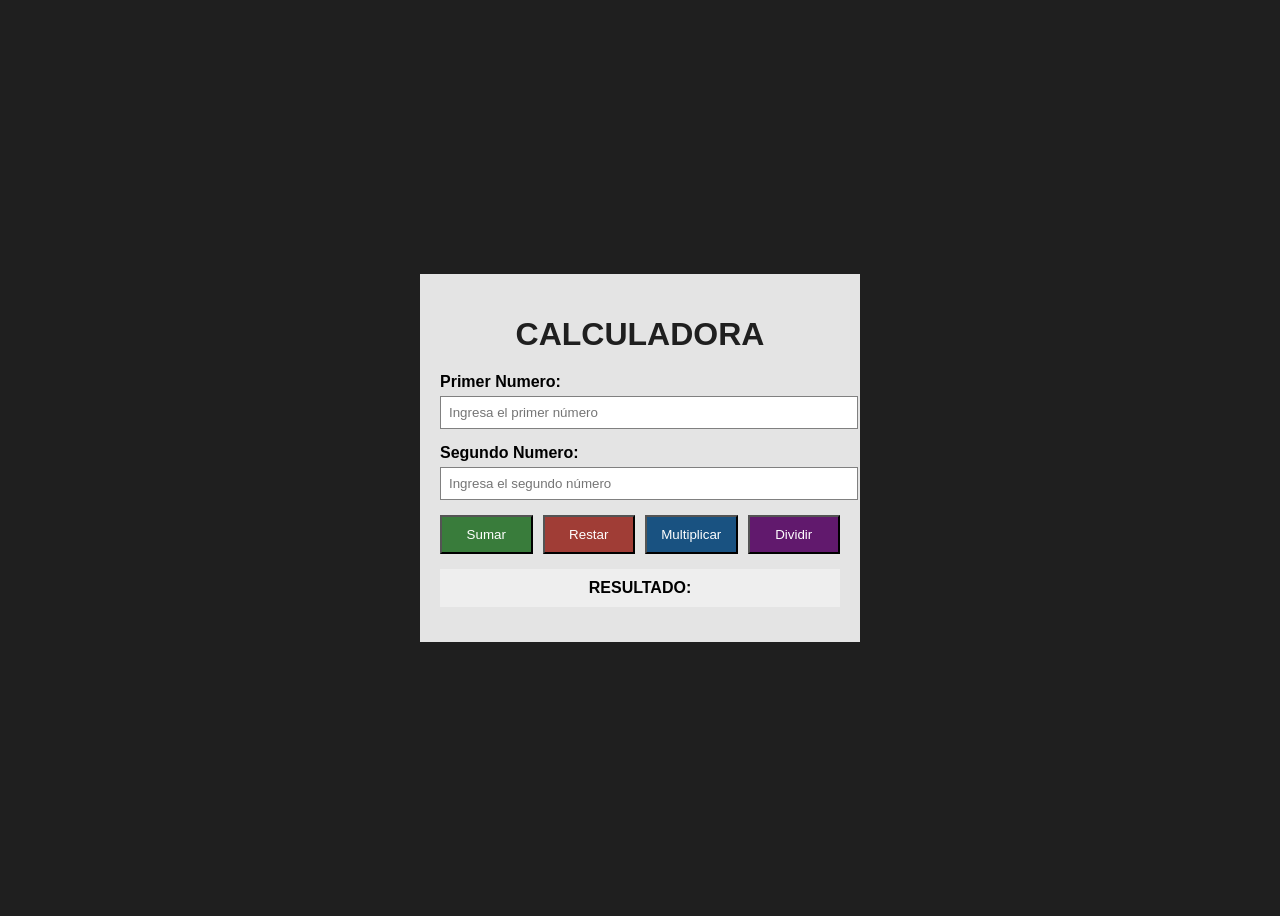
<file: calculadora-js-EliudSG/index.html>
<!DOCTYPE html>
<html lang="es">
<head>
  <meta charset="UTF-8">
  <meta name="viewport" content="width=device-width, initial-scale=1.0">
  <title>Calculadora Básica</title>
  <link rel="stylesheet" href="style.css">
</head>
<body>
  <div class="container">
    <h1>CALCULADORA</h1>

    <div class="input-group">
      <label for="numero1">Primer Numero:</label>
      <input type="number" id="numero1" placeholder="Ingresa el primer número">
    </div>

    <div class="input-group">
      <label for="numero2">Segundo Numero:</label>
      <input type="number" id="numero2" placeholder="Ingresa el segundo número">
    </div>

    <div class="buttons">
      <button class="sumar" onclick="calcular('sumar')">Sumar</button>
      <button class="restar" onclick="calcular('restar')">Restar</button>
      <button class="multiplicar" onclick="calcular('multiplicar')">Multiplicar</button>
      <button class="dividir" onclick="calcular('dividir')">Dividir</button>
    </div>

    <div class="resultado" id="resultado">
      RESULTADO:
    </div>
  </div>

  <script src="index.js"></script>
</body>
</html>
</file>
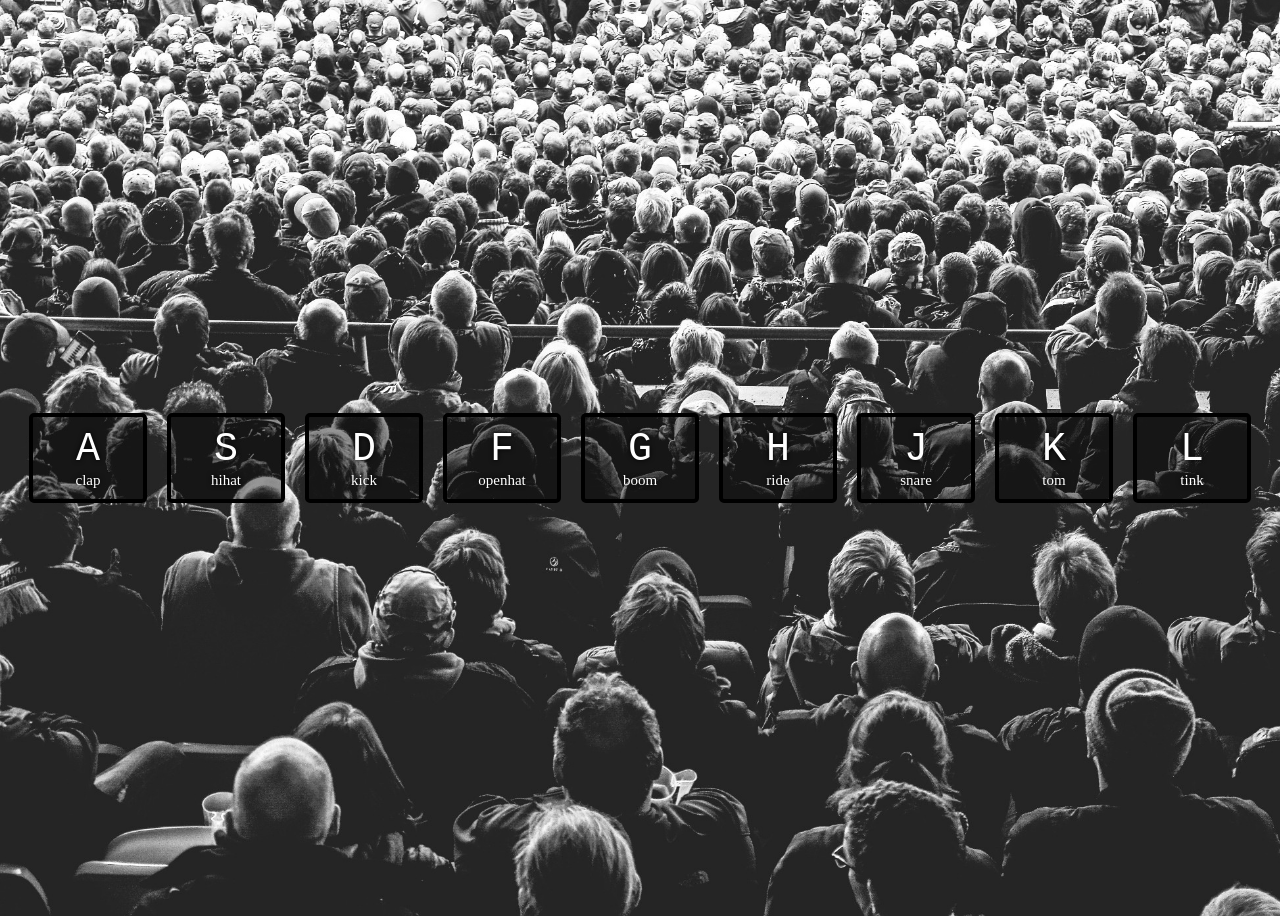
<file: ejercicios-js-EliudSG/01 - Eventos con teclado - Teclado digital/index.html>
<!DOCTYPE html>
<html lang="en">
<head>
  <meta charset="UTF-8">
  <meta name="viewport" content="width=device-width, initial-scale=1.0">
  <title>JS Drum Kit</title>
  <link rel="stylesheet" href="styles.css">
  <link rel="icon" href="https://fav.farm/🔥" />
</head>
<body>

  <div class="keys">
    <div data-key="65" class="key">
      <kbd>A</kbd>
      <span class="sound">clap</span>
    </div>
    <div data-key="83" class="key">
      <kbd>S</kbd>
      <span class="sound">hihat</span>
    </div>
    <div data-key="68" class="key">
      <kbd>D</kbd>
      <span class="sound">kick</span>
    </div>
    <div data-key="70" class="key">
      <kbd>F</kbd>
      <span class="sound">openhat</span>
    </div>
    <div data-key="71" class="key">
      <kbd>G</kbd>
      <span class="sound">boom</span>
    </div>
    <div data-key="72" class="key">
      <kbd>H</kbd>
      <span class="sound">ride</span>
    </div>
    <div data-key="74" class="key">
      <kbd>J</kbd>
      <span class="sound">snare</span>
    </div>
    <div data-key="75" class="key">
      <kbd>K</kbd>
      <span class="sound">tom</span>
    </div>
    <div data-key="76" class="key">
      <kbd>L</kbd>
      <span class="sound">tink</span>
    </div>
  </div>

  <audio data-key="65" src="sonidos/clap.wav"></audio>
  <audio data-key="83" src="sonidos/hihat.wav"></audio>
  <audio data-key="68" src="sonidos/kick.wav"></audio>
  <audio data-key="70" src="sonidos/openhat.wav"></audio>
  <audio data-key="71" src="sonidos/boom.wav"></audio>
  <audio data-key="72" src="sonidos/ride.wav"></audio>
  <audio data-key="74" src="sonidos/snare.wav"></audio>
  <audio data-key="75" src="sonidos/tom.wav"></audio>
  <audio data-key="76" src="sonidos/tink.wav"></audio>

  <script src="index.js"></script>
</body>
</html>
</file>
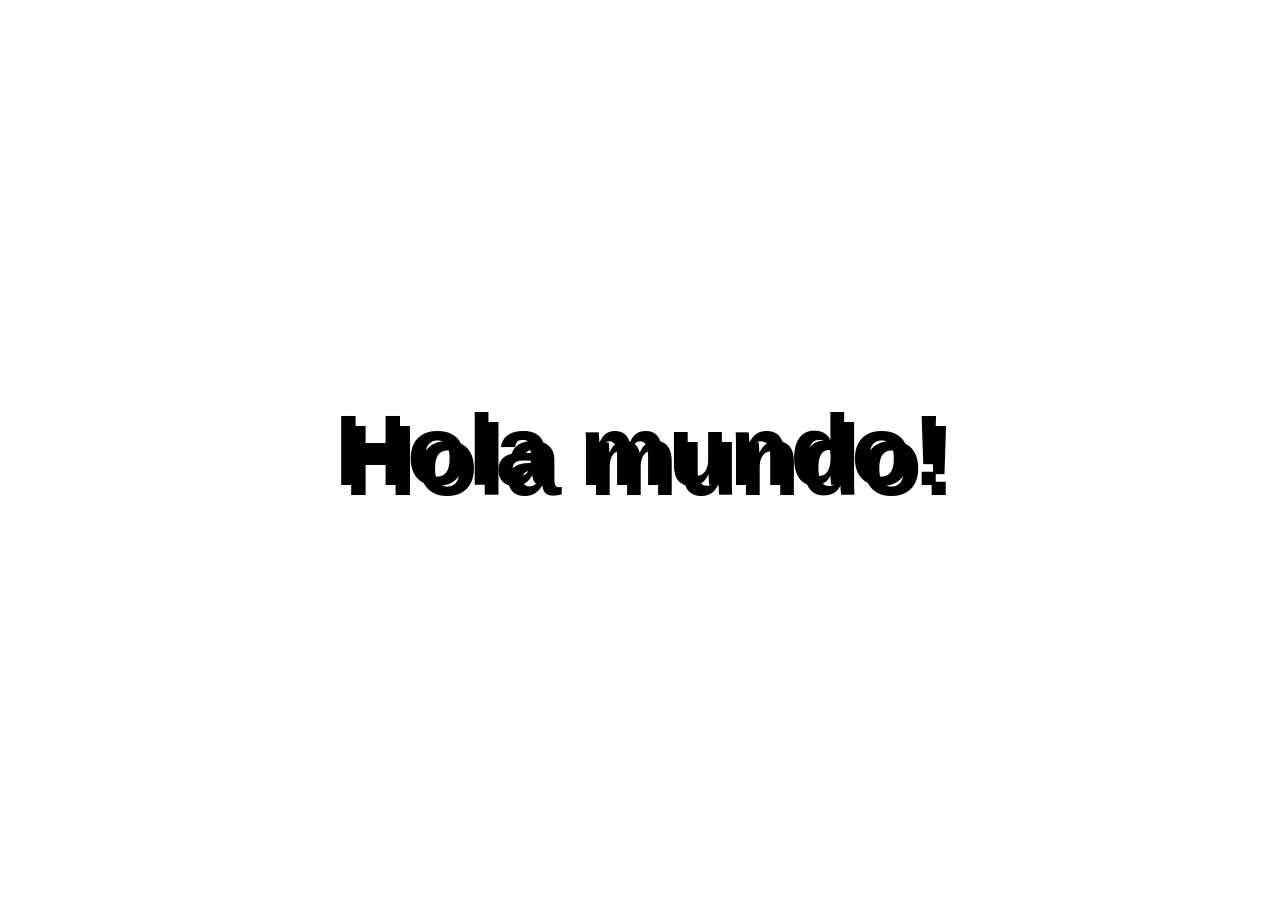
<file: ejercicios-js-EliudSG/02 - Mousemove - animacion en texto/index.html>
<!DOCTYPE html>
<html lang="en">
<head>
  <meta charset="UTF-8">
  <title>Mouse Shadow</title>
 
</head>
<body>

  <div class="hero">
    <h1>Hola mundo!</h1>
  </div>

  <style>
  html {
    color: black;
    font-family: sans-serif;
  }

  body {
    margin: 0;
  }

  .hero {
    min-height: 100vh;
    display: flex;
    justify-content: center;
    align-items: center;
    color: black;
  }

  h1 {
    text-shadow: 10px 10px 0 rgba(0,0,0,1);
    font-size: 100px;
  }
  </style>

<script>
</script>
<script src="index2.js"></script>
</body>
</html>
</file>
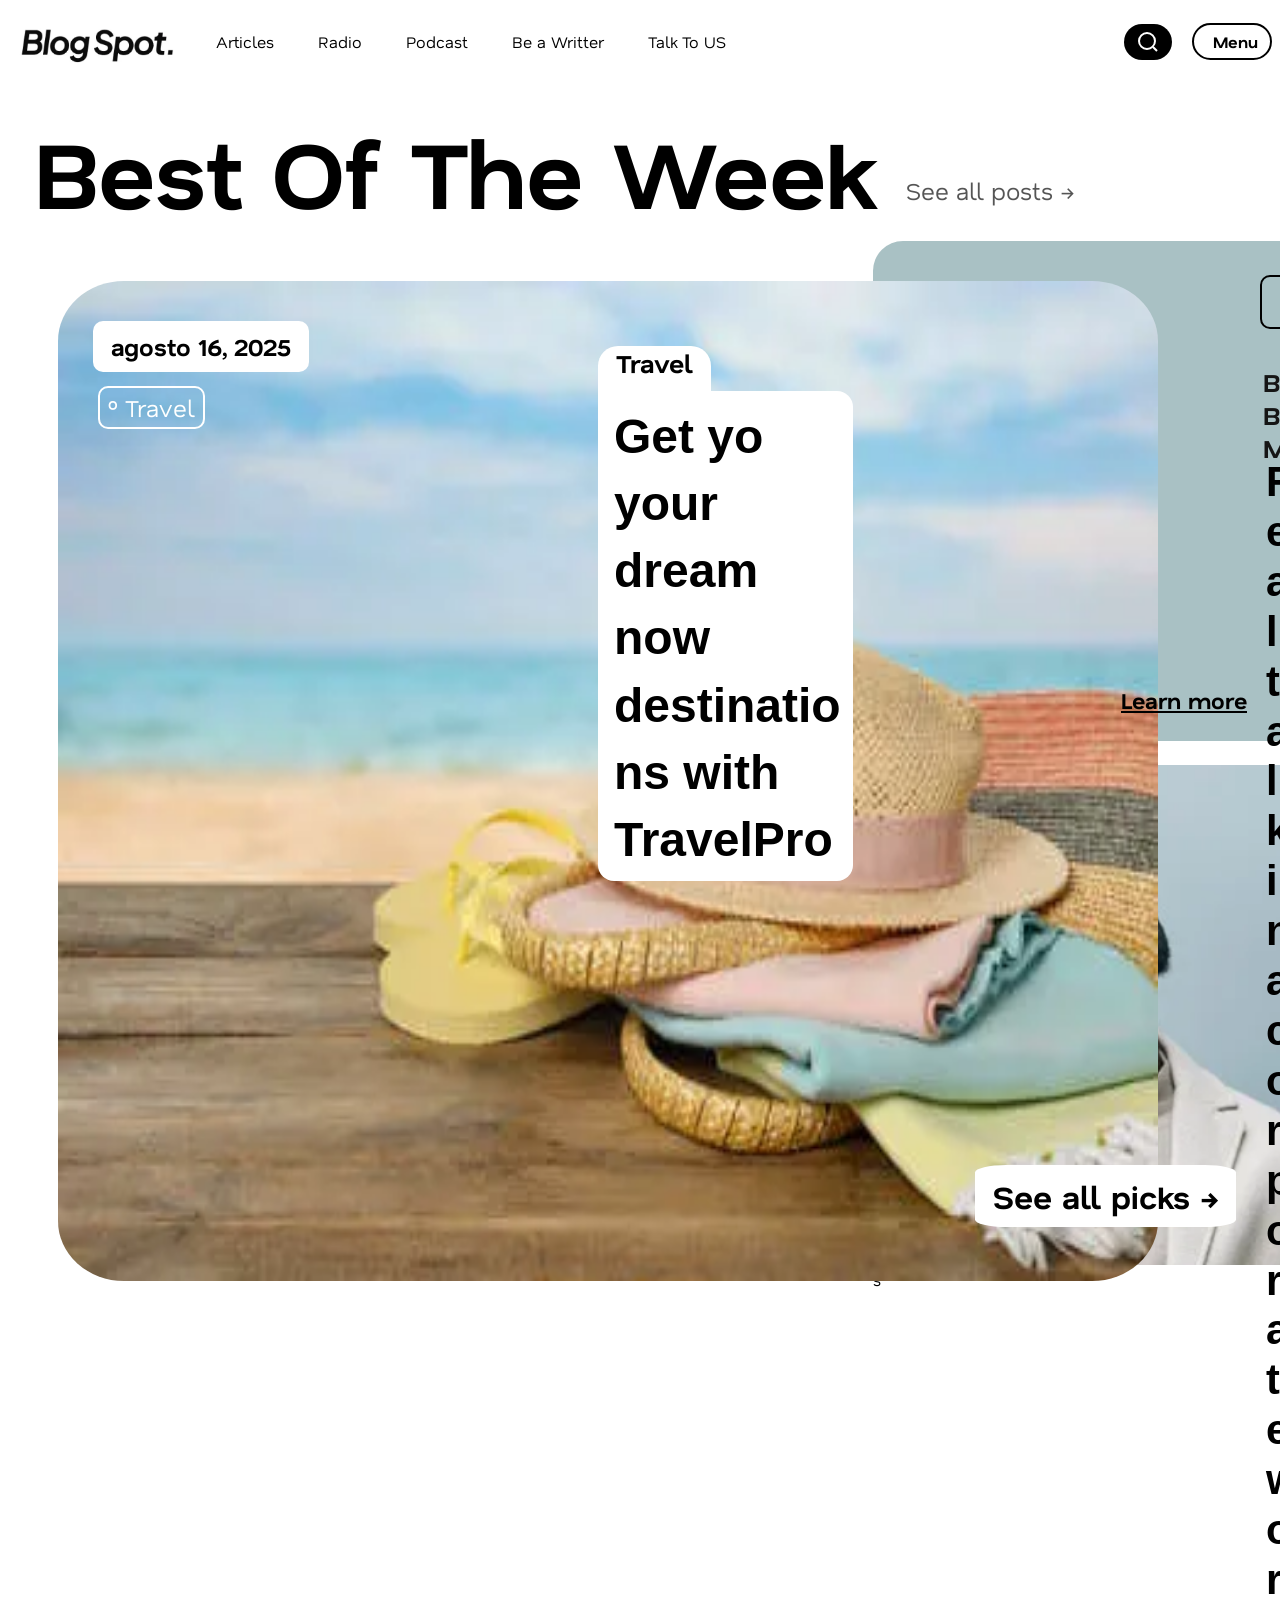
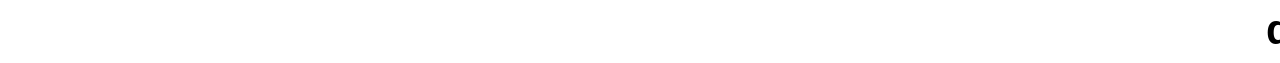
<file: TAREA1/firsthtml.html>
<!DOCTYPE html>
<html lang="en">
<head>
    <meta charset="UTF-8">
    <meta name="viewport" content="width=device-width, initial-scale=1.0">
    <link rel="preconnect" href="https://fonts.googleapis.com">
    <link rel="preconnect" href="https://fonts.gstatic.com" crossorigin>
    <link href="https://fonts.googleapis.com/css2?family=Nata+Sans:wght@100..900&display=swap" rel="stylesheet">
    <link rel="stylesheet" href="firstcss.css">
    <title>Mi primer Documento WEB</title>
</head>
<body>

    <div class="header-row">
        <img src="image.png" width="180" />
        <button class="reply">Articles</button>
        <button class="reply-all">Radio</button>
        <button class="fwd">Podcast</button>
        <button class="del">Be a Writter</button>
        <button class="del">Talk To US</button>
        <button class="icon-btn search-btn right-btn">
            <!--Sacado de una pagina de disenos-->
            <svg width="24" height="24" viewBox="0 0 24 24" fill="none">
                <circle cx="11" cy="11" r="8" stroke="white" stroke-width="2"/> <!-- circulo de la lupa -->
                <line x1="17" y1="17" x2="21" y2="21" stroke="white" stroke-width="2"/> <!-- mango de la lupa -->
            </svg>
        </button>
        <button class="icon-btn menu-btn">
            <span style="color:black; font-weight:bold; margin-left:7px;">Menu</span>
        </button>
    </div>

    <div class="text-title">
        <h2>Best Of The Week</h2>
        <span class="see-small">See all posts →</span>
    </div>
    <div class="main-images-row">
        <div class="img-container">
            <img src="image copy 2.png" style="border-radius: 6%;" height="1000" width="1100" />
            <h1 class="img-title">agosto 16, 2025</h1>
            <button class="travel-title">° Travel</button>
            <h4 class="img-subtitle">Travel</h4>
            <p class="img-text">Get yo your dream now destinations 
                with TravelPro</p>
        </div>
        <div class="side-images-col">
            <div class="sideimges-container">
                <img src="image copy 6.png" style="border-radius: 6%;" height="500" width="500"/>
                <button class="greenimg-title">ADS</button>
                <button class="greenimgplus-button">+</button>
                <h3 class="greenimg-subtitle">Become A BROADCAST MEMBER</h3>
                <p class="greenimg-text">Real talk in a corporate world</p>
                <button class="greenbutton-title">Learn more</button>
                
            </div>
            <div class="secondimg-container">
                <img src="image copy 5.png" style="border-radius: 6%;" height="500" width="500"/>
                <button class="secondminiimg-button">See all picks →</button>
s        </div>
    </div>

</body>
</html>
</file>
<file: calculadora-js-EliudSG/style.css>
body {
  background-color: rgb(31, 31, 31);
  font-family: Arial, sans-serif;
  min-height: 100vh;
  display: flex;
  justify-content: center;
  align-items: center;
}

.container {
  width: 400px;
  margin: 0 auto;
  background-color: rgb(228, 228, 228);
  padding: 20px;
}

h1 {
  text-align: center;
  color: rgb(31, 31, 31);
  margin-bottom: 20px;
}

label {
  display: block;
  margin-bottom: 5px;
  font-weight: bold;
}

input[type="number"] {
  width: 100%;
  padding: 8px;
  margin-bottom: 15px;
  border: 1px solid gray;
}

.buttons {
  display: flex;
  flex-wrap: wrap;
  gap: 10px;
  margin-bottom: 15px;
  border-color: rgb(53, 53, 53);
}

button {
  flex: 1;
  padding: 10px;
  cursor: pointer;
}

button:hover {
  background-color: rgb(37, 37, 37);
  color: rgb(255, 255, 255);
}

.sumar { 
    background-color: #397c3b; 
    color: white; 
}
.restar { 
    background-color: #a03d36; 
    color: white; 
}
.multiplicar { 
    background-color: #195281; 
    color: white; 
}
.dividir { 
    background-color: #61196d; 
    color: white; 
}

.resultado {
  background-color: #eee;
  text-align: center;
  padding: 10px;
  margin-bottom: 15px;
  font-weight: bold;
}

.error { color: rgb(121, 51, 51); }
.exito { color: rgb(50, 117, 50); }

@media (max-width: 480px) {
  .container {
    width: 90%;
    margin: 20px auto;
  }
}
</file>
<file: ejercicios-js-EliudSG/01 - Eventos con teclado - Teclado digital/styles.css>
html {
  font-size: 10px;
  background: url('background.jpg');
  background-size: cover;
}
.keys {
  display: flex;
  flex: 1;
  min-height: 100vh;
  align-items: center;
  justify-content: center;
  flex-wrap: wrap;
}

.key {
  border: .4rem solid black;
  border-radius: .5rem;
  margin: 1rem;
  font-size: 1.5rem;
  padding: 1rem .5rem;
  transition: all .07s ease;
  width: 10rem;
  text-align: center;
  color: white;
  background: rgba(0,0,0,0.4);
  text-shadow: 0 0 .5rem black;
}

.playing {
  transform: scale(1.1);
  border-color: #535353;
  box-shadow: 0 0 1rem hsl(232, 79%, 87%);
}

kbd { /* Tecla para presionar */
  display: block;
  font-size: 4rem;
}
</file>
<file: TAREA1/firstcss.css>
body{
    /*padding: 100px;crear un espacio entre el borde y todo el contenido*/
    font-family: "Nata Sans", sans-serif;
    font-optical-sizing: auto;
    font-weight: weight;
    font-style: normal;
}
.main-images-row { /*contenedor de las imagenes grandes y pequeñas*/
    display: flex;
    align-items: flex-start;
    gap: 10px;
    margin-top: -20px; 
    padding: 50px 50px; 

}
.img-container { /*contenedor de la imagen grande*/
    position: relative;
    flex: 1; 
    width: 60%;
    height: auto;
}
.side-images-col { /*contenedor de las imagenes pequeñas*/
    display: flex;
    flex-direction: column;
    gap: 20px;
    width: 30%;
    margin-top: -40px;
}
.text-title { /*contenedor del texto grande Best of the Week*/
    display: flex;
    align-items: center;
    gap: 12px; /*espacio entre los textos */
    color: black;
    background: white;
    padding: 8px 16px;
    border-radius: 6px;
    font-size: 3em;
    margin: 10px 10px;
}
.text-title h2 { /*texto grande  de Best of the Week (See all posts)*/
    margin: 0;
    font-size: 2em;
}

.see-small {
    font-size: .5em; /*mas pequeño */
    font-weight: normal;
    color: #555;
    margin: 40px 0 0 20px; /*ajusta el margen según sea necesario */
}
.img-title { /*contenedor del texto de la imagen grande *fecha* */
    position: absolute;
    top: 25px;
    left: 20px;
    margin: 15px 15px;
    color: black;
    background: white;
    padding: 10px 18px;
    border-radius: 10px;
    font-size: 1.5em;
}
.travel-title { /*boton del texto de la imagen grande *Travel* */
    position: absolute;
    top: 105px;
    left: 40px;
    margin: 15px 15px;
    margin: 0;
    color: white;
    background: transparent;
    padding: 4px 8px;
    border-radius: 10px;
    font-size: 1.5em;
    border: 2px solid white; 
    
}
.greenimg-title { /*boton del texto de la imagen pequeña *ADS* */
    position: absolute;
    top: 260px;
    left: 1245px;
    margin: 15px 15px;
    color: black;
    background: transparent;
    border: 2px solid black;
    padding: 10px 1s8px;
    border-radius: 10px;
    font-size: 1.5em;
}
.greenimgplus-button {
    position: absolute;
    background-color: white;
    top: 265px;
    left: 1600px;
    margin: 15px 15px;
    color: black;
    border-radius: 50%;  
    width: 56px;         
    height: 56px;       
    display: flex;      
    justify-content: center; 
    font-size: 2em;   
    border: none;
    padding: 0;          
}
.greenimg-subtitle { /*contenedor del texto de la imagen pequeña *Become A BROADCAST MEMBER* */
    position: absolute;
    height: 70px;
    top: 350px;
    left: 1230px;
    margin: 15px 15px;
    color: rgb(21, 21, 21);
    background: transparent;
    padding: 0px 18px 10px 18px;
    border-radius: 20px;
    font-size: 1.6em;
    justify-content: center;
    max-width: 290px;   
}
.greenimg-text { /*contenedor del texto de la imagen pequeña *Real talk in a corporate world* */
    position: absolute;
    top: 435px;
    left: 1240px;
    margin: 10px 10px;
    color: black;
    background: transparent;
    border-radius: 20px;
    font-size: 2.6em;
    direction: rtl;
    text-align: left;
   /* font-family: "Inter", sans-serif;no me gusto, asi que lo quite*/
    word-break: break-word;
    font-weight: bold; 
    display: inline-block;  
    border-radius: 16px;     
    padding: 12px 4px 8px 16px;   
    line-height: 1.2;     
    font-family: sans-serif;
    max-width: 300px;       
}

.greenbutton-title{ /*boton del texto de la imagen pequeña *Learn more* */
    position: absolute;
    top: 660px;
    left: 85%;
    margin: 15px 15px;
    color: black;
    background: transparent;
    padding: 10px 18px;
    border-radius: 10px;
    font-size: 1.4em;
    border: none;
    text-decoration: underline;
    font-weight: bold; 
}

.img-subtitle {
    position: absolute;
    height: 70px;
    top: 50px;
    left: 525px;
    margin: 15px 15px;
    color: black;
    background: white;
    padding: 0px 18px 10px 18px;
    border-radius: 20px;
    font-size: 1.6em;
}
.img-text {
    position: absolute;
    top: 100px;
    left: 530px;
    margin: 10px 10px;
    color: black;
    background: white;
    border-radius: 20px;
    font-size: 3em;
    direction: rtl;
    text-align: left;
   /* font-family: "Inter", sans-serif;no me gusto, asi que lo quite*/
    word-break: break-word;
    font-weight: bold; 
    display: inline-block;  
    background-color: white;  
    border-radius: 16px;     
    padding: 12px 4px 8px 16px;   
    line-height: 1.4;     
    font-family: sans-serif;
    max-width: 500px;       
}
.secondminiimg-button{
    position: absolute;
    top: 1150px;
    left: 75%;
    margin: 15px 15px;
    color: black;
    background: white;
    border-radius: 50%;
    padding: 10px 18px;
    border-radius: 12%;
    font-size: 2em;
    border: none;
    font-weight: bold;    
}

button { /*estilo comun de los botones sin fondo ni nada*/
    all: unset; /*elimina todo el estilo por defecto del boton*/
    cursor: pointer; /*ca   mbia el cursor a la manita*/
    padding: 0.4em 1em; /*espacio entre cada unon*/
}
.header-row { /*autocompletado*/
    display: flex;
    align-items: center; 
    gap: 12px; 
    margin-bottom: 24px;
}
.icon-btn { /*estilo comun de los botones de la derecha (lupa y menu)*/
    display: flex;
    align-items: center;
    justify-content: center;
    border: none;
    border-radius: 50px;
    padding: 6px 12px;
    margin-left: 8px;
    cursor: pointer;
}
.search-btn { /*boton de la lupa*/
    background: black;
}

.menu-btn {  /*boton del menu*/
    background: white;
    border: 2px solid black;
}
.right-btn { /*contenedor de los botones de la derecha (lupa y menu)*/
    margin-left: auto;
}
</file>
